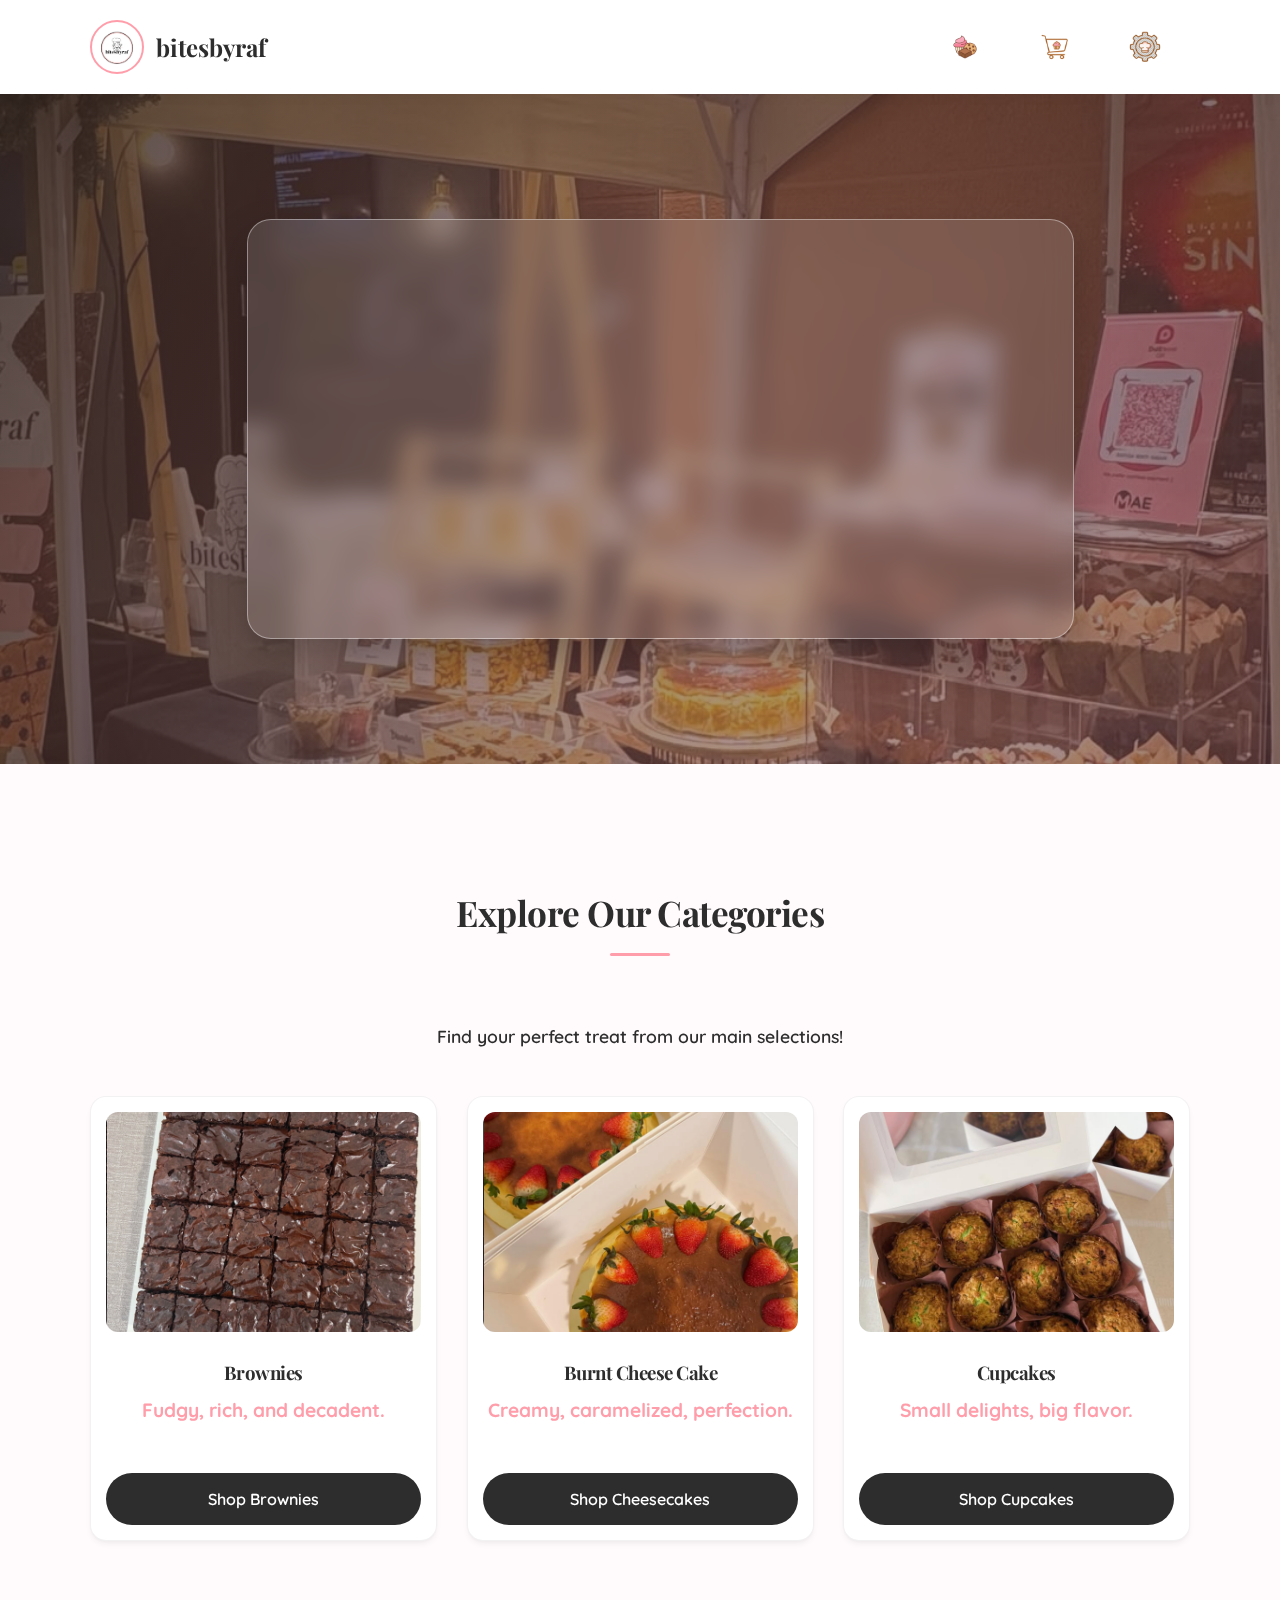
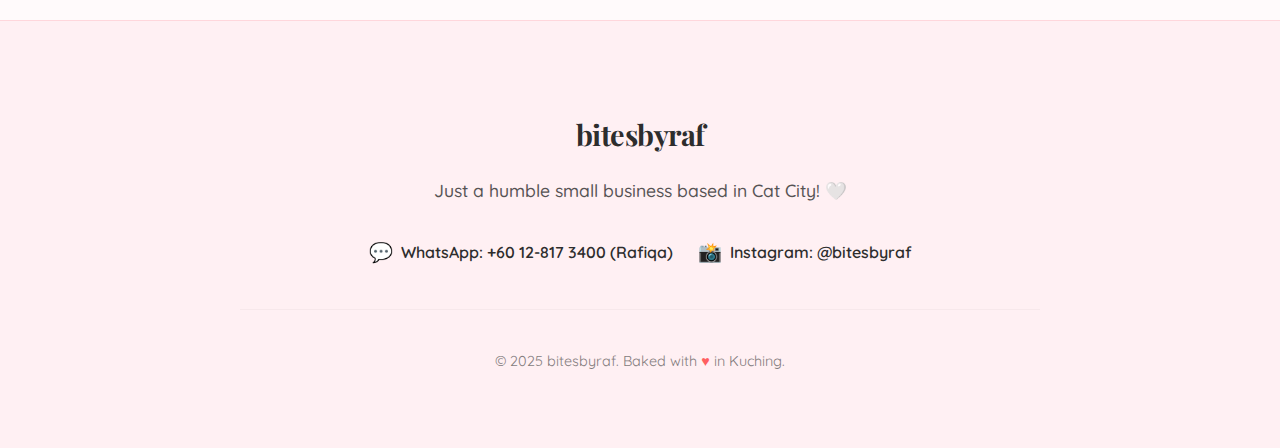
<file: index.html>
<!DOCTYPE html>
<html lang="en">
<head>
  <meta charset="UTF-8">
  <meta name="viewport" content="width=device-width, initial-scale=1.0">
  <title>Home - bitesbyraf</title>
  
  <link rel="stylesheet" href="styles.css?v=6">
  
  </head>
<body>


<header>
  <nav>
    <a href="index.html" class="logo-container">
      <img src="images/logo.png" alt="bitesbyraf Logo" class="logo-img">
      <span class="logo-text">bitesbyraf</span>
    </a>

    <div class="nav-links">
      <a href="product_list.html">
        <img src="images/icon-products.png" alt="Products" class="nav-icon">
      </a>

      <a href="cart.html" style="position: relative;">
        <img src="images/icon-cart.png" alt="Cart" class="nav-icon">
        <span id="cart-count" class="cart-badge" style="display:none;">0</span>
      </a>

      <a href="admin.html">
        <img src="images/icon-admin.png" alt="Admin" class="nav-icon">
      </a>
    </div>
  </nav>
</header>

<div class="hero-full-width">
  <div class="hero-content-wrapper">
      <h1>Welcome to bitesbyraf!</h1>
      <p>Just a humble small business based in Cat City! 🤍</p>
      <br>
      <a href="#explore-categories" class="btn" style="background: white; color: var(--primary-text);">View Categories</a>
  </div>
</div>

<div class="container" style="margin-top: 60px;"> 

  <div id="explore-categories" class="reveal-on-scroll" style="text-align: center;">
    <h2 class="section-title">Explore Our Categories</h2>
    <p style="font-weight: 600; font-size: 1.1rem; color: var(--primary-text);">Find your perfect treat from our main selections!</p>
    <br>
  </div>

  <div class="grid">
    <div class="card reveal-on-scroll" style="text-align: center;">
      <div style="flex: 1; display: flex; flex-direction: column;">
        <img src="images/products/brownie1.png" alt="Brownies">
        <h3>Brownies</h3>
        <span class="price">Fudgy, rich, and decadent.</span>
        <a href="product_list.html#section-brownies" class="btn btn-block">Shop Brownies</a>
      </div>
    </div>

    <div class="card reveal-on-scroll" style="text-align: center;">
      <div style="flex: 1; display: flex; flex-direction: column;">
        <img src="images/products/cheesecake1.png" alt="Burnt Cheese Cake">
        <h3>Burnt Cheese Cake</h3>
        <span class="price">Creamy, caramelized, perfection.</span>
        <a href="product_list.html#section-cheesecake" class="btn btn-block">Shop Cheesecakes</a>
      </div>
    </div>
    
    <div class="card reveal-on-scroll" style="text-align: center;">
      <div style="flex: 1; display: flex; flex-direction: column;">
        <img src="images/products/cupcake1.png" alt="Cupcakes">
        <h3>Cupcakes</h3>
        <span class="price">Small delights, big flavor.</span>
        <a href="product_list.html#section-cupcakes" class="btn btn-block">Shop Cupcakes</a>
      </div>
    </div>
  </div>
</div>

<footer>
  <div class="footer-container">
    <div class="footer-top">
      <h3 class="footer-brand-name">bitesbyraf</h3>
      <p class="footer-tagline">Just a humble small business based in Cat City! 🤍</p>
    </div>

    <div class="footer-contact-area">
      <a href="https://wa.me/60128173400" target="_blank" class="contact-link">
        <span class="contact-icon">💬</span> WhatsApp: +60 12-817 3400 (Rafiqa)
      </a>
      <a href="https://instagram.com/bitesbyraf" target="_blank" class="contact-link">
        <span class="contact-icon">📸</span> Instagram: @bitesbyraf
      </a>
    </div>

    <div class="footer-copyright-row">
      <p>&copy; 2025 bitesbyraf. Baked with <span style="color:red">♥</span> in Kuching.</p>
    </div>
  </div>
</footer>

<script src="app.js" defer></script>
</body>
</html>
</file>
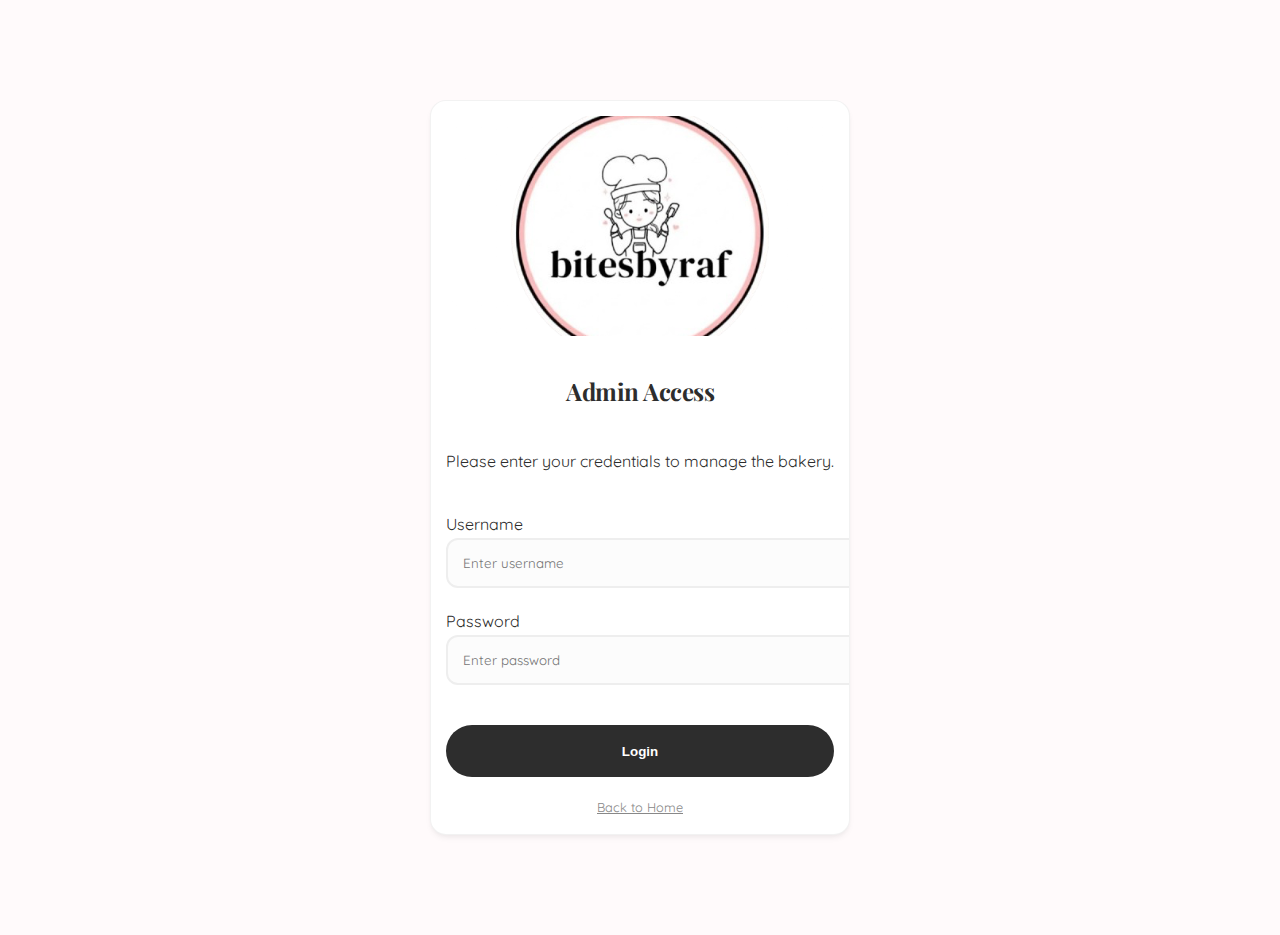
<file: login.html>
<!DOCTYPE html>
<html lang="en">
<head>
  <meta charset="UTF-8">
  <meta name="viewport" content="width=device-width, initial-scale=1.0">
  <title>Admin Login - bitesbyraf</title>
  <link rel="stylesheet" href="styles.css">
</head>
<body>

<div class="container login-container">
    <div class="card" style="text-align: center;">
        <img src="images/logo.png" alt="Logo" class="login-logo">
        <h2 style="font-family: 'Playfair Display', serif;">Admin Access</h2>
        <p>Please enter your credentials to manage the bakery.</p>
        
        <form id="login-form" style="text-align: left; margin-top: 20px;">
            <label for="username">Username</label>
            <input type="text" id="username" placeholder="Enter username" required>

            <label for="password">Password</label>
            <input type="password" id="password" placeholder="Enter password" required>

            <button type="submit" class="btn btn-block" style="margin-top: 20px;">Login</button>
        </form>
        <p id="login-error" style="color: var(--danger-red); display: none; margin-top: 15px; font-size: 0.9rem;">
            Invalid username or password.
        </p>
        <a href="index.html" style="display: block; margin-top: 20px; font-size: 0.8rem; color: #888;">Back to Home</a>
    </div>
</div>

<script src="app.js"></script>
<script>
    // Specific logic for the login page
    document.getElementById('login-form').addEventListener('submit', function(e) {
        e.preventDefault();
        const user = document.getElementById('username').value;
        const pass = document.getElementById('password').value;

        // Using your chosen credentials
        if (user === "bitesbyraf" && pass === "admin123") {
            sessionStorage.setItem('isAdminLoggedIn', 'true');
            window.location.href = 'admin.html';
        } else {
            const errorMsg = document.getElementById('login-error');
            errorMsg.style.display = 'block';
            // Shake effect for feedback
            errorMsg.parentElement.style.animation = "shake 0.3s";
            setTimeout(() => errorMsg.parentElement.style.animation = "", 3000);
        }
    });
</script>
</body>
</html>
</file>
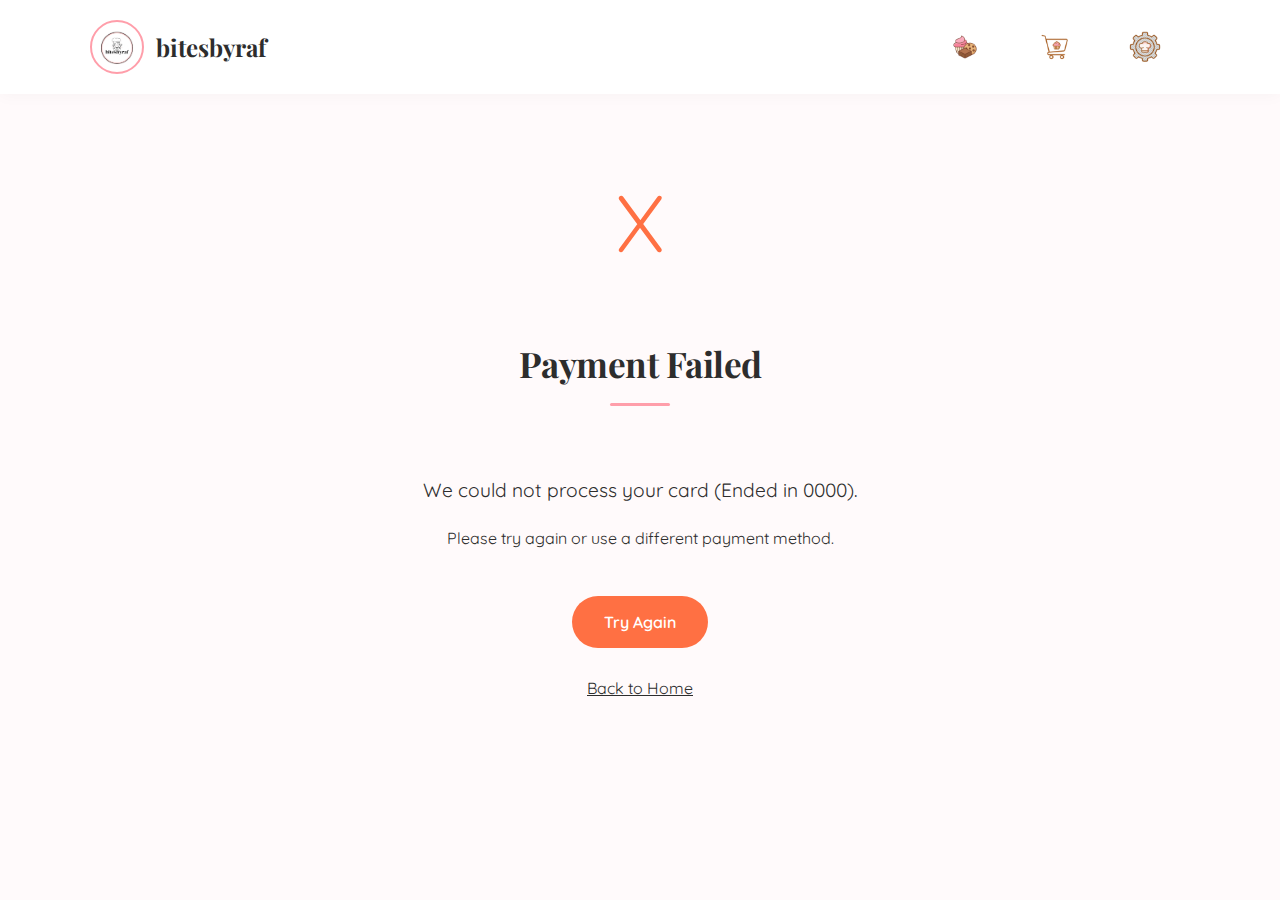
<file: payment_failure.html>
<!DOCTYPE html>
<html lang="en">
<head>
  <meta charset="UTF-8">
  <meta name="viewport" content="width=device-width, initial-scale=1.0">
  <title>Payment Failed - bitesbyraf</title>
  <link rel="stylesheet" href="styles.css">
</head>
<body>

<header>
    <nav>
        <a href="index.html" class="logo-container">
             <img src="images/logo.png" alt="bitesbyraf Logo" class="logo-img">
            <span class="logo-text">bitesbyraf</span>
        </a>
        <div class="nav-links">
          <a href="product_list.html">
            <img src="images/icon-products.png" alt="Products" class="nav-icon">
          </a>
    
          <a href="cart.html" style="position: relative;">
            <img src="images/icon-cart.png" alt="Cart" class="nav-icon">
            <span id="cart-count" class="cart-badge" style="display:none;">0</span>
          </a>
    
          <a href="admin.html">
            <img src="images/icon-admin.png" alt="Admin" class="nav-icon">
          </a>
        </div>
    </nav>
</header>

<div class="container" style="text-align: center; padding: 60px 20px;">
  <div style="font-size: 80px; color: var(--danger-red); margin-bottom: 20px;">X</div>
  
  <h1 class="section-title">Payment Failed</h1>
  <p style="font-size: 1.2rem;">We could not process your card (Ended in 0000).</p>
  <p>Please try again or use a different payment method.</p>
  
  <br>
  
  <a href="checkout.html" class="btn" style="background-color: var(--danger-red);">Try Again</a>
  <br><br>
  <a href="index.html" style="color: var(--primary-text);">Back to Home</a>
</div>

</body>
</html>
</file>
<file: styles.css>
/* =========================================
   BITESBYRAF - FINAL POLISHED STYLESHEET
   Phase 1: Typography & Animations
   Phase 2: Navigation & Forms
   Phase 3: Boutique Details (Scrollbar, Texture, Receipt)
   Phase 4: Alignment Fixes & Soft UI
   ========================================= */

/* ----- 1. FONTS, VARIABLES & RESET ----- */
@import url('https://fonts.googleapis.com/css2?family=Playfair+Display:wght@400;700&family=Quicksand:wght@400;600&display=swap');

/* Page Fade-in Animation */
@keyframes fadeIn {
  from { opacity: 0; transform: translateY(10px); }
  to { opacity: 1; transform: translateY(0); }
}

/* NEW: Subtle Page Load (Opacity Only - No movement) */
@keyframes pageLoad {
  from { opacity: 0; }
  to { opacity: 1; }
}

:root {
  /* PALETTE */
  --bg-color: #FFFAFB;          
  --card-bg: #FFFFFF;           
  --primary-pink: #FF9EAA;      
  --primary-text: #2D2D2D;      
  --accent-gold: #FFD54F;       
  --danger-red: #FF7043;        
  --shadow-soft: 0 10px 30px rgba(0,0,0,0.05);
  --shadow-hover: 0 20px 40px rgba(255, 158, 170, 0.2);
  --radius: 16px;               
}

/* Custom Scrollbar */
::-webkit-scrollbar {
  width: 12px;
}

::-webkit-scrollbar-track {
  background: var(--bg-color); 
}

::-webkit-scrollbar-thumb {
  background-color: var(--primary-pink); 
  border-radius: 20px; 
  border: 3px solid var(--bg-color); 
}

/* Custom Text Selection Color */
::selection {
  background: var(--primary-pink);
  color: white;
}

body {
  font-family: 'Quicksand', sans-serif;
  margin: 0;
  background-color: var(--bg-color);
  color: var(--primary-text);
  line-height: 1.7;
  display: flex;
  flex-direction: column;
  min-height: 100vh;
  
  /* UPDATED: Use the new gentle animation */
  animation: pageLoad 0.8s ease-out; 
}

/* ----- 2. LAYOUT UTILITIES ----- */
.container {
  max-width: 1100px;
  margin: auto;
  padding: 30px 20px;
  flex: 1;
  width: 100%;
}

.two-col {
  display: grid;
  grid-template-columns: 1fr 1fr;
  gap: 40px;
  align-items: start;
}

.grid {
  display: grid;
  grid-template-columns: repeat(auto-fit, minmax(240px, 1fr));
  gap: 30px;
}

/* ----- 3. HEADER & NAVIGATION ----- */
header {
  background: var(--card-bg);
  padding: 10px 20px; 
  box-shadow: 0 2px 15px rgba(0,0,0,0.03);
  position: sticky;
  top: 0;
  z-index: 1000;
  height: 74px; 
}

nav {
  display: flex;
  justify-content: space-between;
  align-items: center;
  max-width: 1100px;
  margin: auto;
  height: 100%; 
}

.logo-container {
  display: flex;
  align-items: center;
  text-decoration: none;
  gap: 12px;
  transition: transform 0.3s ease;
}

.logo-container:hover {
  transform: scale(1.02);
}

.logo-img {
  height: 50px;
  width: 50px;
  border-radius: 50%;
  object-fit: cover;
  border: 2px solid var(--primary-pink); 
}

.logo-text {
  font-family: 'Playfair Display', serif;
  font-size: 1.5rem;
  font-weight: 700;
  color: var(--primary-text);
}

.nav-links {
  display: flex; 
  align-items: center;
}

.nav-links a {
  display: inline-flex;
  align-items: center;
  justify-content: center;
  height: 54px; 
  padding: 0 15px;
  text-decoration: none;
  color: var(--primary-text);
  font-weight: 600;
  font-size: 1rem; 
  position: relative;
  transition: color 0.3s;
}

.nav-links a::after {
  content: '';
  position: absolute;
  width: 0;
  height: 3px;
  bottom: 10px;
  left: 50%;
  background-color: var(--primary-pink);
  transition: all 0.3s ease;
  border-radius: 2px;
}

.nav-links a:hover::after, .nav-links a.active::after {
  width: 60%;
  left: 20%;
}

.nav-links a:hover, .nav-links a.active {
  color: var(--primary-pink);
}

.nav-icon {
    width: 60px;
    height: auto;
    transition: transform 0.3s cubic-bezier(0.175, 0.885, 0.32, 1.275);
}

.nav-links a:hover .nav-icon {
    transform: translateY(-3px) scale(1.1);
}

.cart-badge {
    background-color: var(--danger-red);
    color: white;
    font-size: 0.75rem;
    font-weight: bold;
    border-radius: 50%;
    padding: 3px 6px;
    position: absolute;
    top: 5px;
    right: 0px;
    min-width: 20px;
    text-align: center;
    box-shadow: 0 2px 5px rgba(0,0,0,0.2);
}

/* ----- 4. GLOBAL COMPONENTS ----- */
.section-title {
  font-family: 'Playfair Display', serif;
  color: var(--primary-text);
  font-size: 2.2rem;
  font-weight: 700;
  letter-spacing: -0.5px;
  margin-bottom: 3rem; 
  position: relative;
  display: inline-block;
}

.section-title::after {
  content: '';
  display: block;
  width: 60px;
  height: 3px;
  background-color: var(--primary-pink);
  margin: 10px auto 0;
  border-radius: 10px;
}

h1, h2, h3 {
  font-family: 'Playfair Display', serif;
  color: var(--primary-text);
  font-weight: 700;
  letter-spacing: -0.5px;
}

/* --- UPDATED CARD DESIGN (Soft & Airy + Alignment Fix) --- */
.card {
  background: var(--card-bg);
  padding: 15px;
  border-radius: var(--radius);
  
  /* Soft Shadow Update */
  border: 1px solid rgba(0,0,0,0.05);
  box-shadow: 0 4px 6px -1px rgba(0, 0, 0, 0.05), 
              0 2px 4px -1px rgba(0, 0, 0, 0.03);
              
  transition: all 0.4s ease;
  position: relative;
  overflow: hidden;

  /* Button Alignment Fix */
  display: flex;
  flex-direction: column;
  height: 100%; 
}

/* Wrapper for text content to push button down */
.card > div {
  flex: 1;              
  display: flex;        
  flex-direction: column;
}

.card .btn {
  margin-top: auto;     
}

.card:hover {
  transform: translateY(-5px);
  border-color: var(--primary-pink);
  /* Stronger lift on hover */
  box-shadow: 0 10px 15px -3px rgba(255, 158, 170, 0.15), 
              0 4px 6px -2px rgba(255, 158, 170, 0.1);
}

/* Receipt Card (Paper Effect) */
#receipt-card {
  border-top: 5px solid var(--primary-pink);
  background-image: linear-gradient(var(--card-bg) 0%, var(--card-bg) 100%);
  position: relative;
  border: none;
  box-shadow: var(--shadow-soft);
}

#receipt-card::after {
  content: " ";
  display: block;
  position: absolute;
  bottom: -10px;
  left: 0;
  width: 100%;
  height: 10px;
  background: linear-gradient(45deg, transparent 33.333%, var(--card-bg) 33.333%, var(--card-bg) 66.667%, transparent 66.667%), 
              linear-gradient(-45deg, transparent 33.333%, var(--card-bg) 33.333%, var(--card-bg) 66.667%, transparent 66.667%);
  background-size: 20px 40px;
  background-position: 0 -20px; 
}


.card a {
    display: block;
    overflow: hidden; 
    border-radius: 12px 12px 0 0;
}

.card img {
  width: 100%;
  height: 220px; 
  object-fit: cover;
  border-radius: 12px;
  margin-bottom: 15px;
  transition: transform 0.6s ease;
}

.card:hover img {
  transform: scale(1.05); 
}

.card h3 {
  margin: 10px 0 5px;
}

.price {
  color: var(--primary-pink);
  font-weight: bold;
  font-size: 1.2rem;
  margin-bottom: 15px;
  display: block;
}

/* GLOBAL PILL BUTTON ENFORCEMENT */
.btn {
  display: inline-flex !important;
  align-items: center;
  justify-content: center;
  
  /* Shape & Geometry */
  height: 52px !important;         /* Controlled height for perfect pill ends */
  border-radius: 9999px !important; /* Infinite radius for oval ends */
  padding: 0 32px !important;       /* Horizontal breathing room only */
  
  /* Text & Centering */
  line-height: 1 !important;
  text-align: center;
  white-space: nowrap;
  box-sizing: border-box;
  
  /* Standard Styles */
  background-color: var(--primary-text);
  color: white;
  font-weight: 600;
  text-decoration: none;
  border: none;
  cursor: pointer;
  transition: all 0.3s cubic-bezier(0.25, 0.8, 0.25, 1);
}

.btn-block {
  display: flex !important; /* Overrides inline-flex for full width */
  width: 100% !important;
}

.btn:hover {
  background-color: var(--primary-pink);
  color: white;
  transform: translateY(-3px);
  box-shadow: 0 10px 20px rgba(255, 158, 170, 0.4);
}

.btn:active {
  transform: translateY(-1px);
  box-shadow: 0 5px 10px rgba(255, 158, 170, 0.3);
}


input, textarea, select {
  width: 100%;
  padding: 15px;
  margin-bottom: 20px;
  border: 2px solid #eee;
  border-radius: 12px;
  font-family: 'Quicksand', sans-serif;
  transition: all 0.3s ease;
  background-color: #fcfcfc;
}

input:focus, textarea:focus, select:focus {
  outline: none;
  border-color: var(--primary-pink);
  background-color: #fff;
  box-shadow: 0 0 0 4px rgba(255, 158, 170, 0.1); 
  transform: translateY(-2px); 
}

table {
  width: 100%;
  border-collapse: separate;
  border-spacing: 0 12px;
}

th {
  text-align: left;
  padding: 15px;
  color: var(--primary-text);
  font-family: 'Playfair Display', serif;
  font-weight: 700;
  opacity: 0.7;
}

td {
  background: white;
  padding: 20px;
  box-shadow: var(--shadow-soft);
  transition: transform 0.2s ease, box-shadow 0.2s ease;
}

tr td:first-child { border-radius: 12px 0 0 12px; }
tr td:last-child { border-radius: 0 12px 12px 0; }

tr:hover td {
  transform: scale(1.01);
  box-shadow: 0 5px 15px rgba(0,0,0,0.08);
  position: relative;
  z-index: 10;
}

#toast-box {
  visibility: hidden;
  min-width: 250px;
  background-color: var(--primary-text);
  color: #fff;
  text-align: center;
  border-radius: 50px;
  padding: 16px 30px;
  position: fixed;
  z-index: 1000;
  left: 50%;
  bottom: 30px;
  transform: translateX(-50%) translateY(20px);
  font-size: 1rem;
  box-shadow: 0 10px 30px rgba(0,0,0,0.3);
  opacity: 0;
  transition: all 0.5s cubic-bezier(0.175, 0.885, 0.32, 1.275);
}

#toast-box.show {
  visibility: visible;
  opacity: 1;
  bottom: 50px;
  transform: translateX(-50%) translateY(0);
}


/* ----- 5. HOME & HERO SECTION (WARM BAKERY UPDATE) ----- */

/* 1. ANIMATION KEYFRAMES */
/* A smooth upward float for text entrance */
@keyframes heroSlideUp {
    from { opacity: 0; transform: translateY(20px); }
    to { opacity: 1; transform: translateY(0); }
}

/* The main full-width container */
/* ----- HERO PARALLAX UPDATE ----- */
.hero-full-width {
    /* Keep your existing dimensions and layout */
    min-height: 70vh; 
    width: 100%;
    display: flex;
    justify-content: center;
    align-items: center;
    text-align: center;
    
    /* BACKGROUND CONFIGURATION */
    background: 
        radial-gradient(circle at center, rgba(0,0,0,0.1) 0%, rgba(0,0,0,0.4) 100%),
        linear-gradient(135deg, rgba(93, 64, 55, 0.75), rgba(255, 158, 170, 0.4)), 
        url('images/hero-bakery.jpg'); 
        
    background-size: cover;
    background-position: center;
    
    /* PARALLAX EFFECT (Desktop Only) */
    background-attachment: scroll; /* Default for mobile (Safe) */
    
    border-radius: 0;
    padding: 20px;
    position: relative;
    overflow: hidden;
}

/* Enable Parallax ONLY on larger screens */
@media (min-width: 1024px) {
    .hero-full-width {
        background-attachment: fixed; /* The image stays pinned while you scroll */
    }
}

/* Wrapper for the text inside the hero */
.hero-content-wrapper {
    max-width: 800px;
    padding: 50px 40px;
    border-radius: 24px; /* Softer, rounder corners */
    color: white;
    
    /* ENHANCEMENT 2: PREMIUM GLASSMORPHISM */
    /* Increased blur for a creamier frosted look */
    background: rgba(255, 255, 255, 0.12); 
    backdrop-filter: blur(12px); 
    -webkit-backdrop-filter: blur(12px); /* Safari support */
    
    /* Subtle border glow */
    border: 1px solid rgba(255, 255, 255, 0.4);
    box-shadow: 0 15px 35px rgba(0,0,0,0.25);
    
    /* Animation container setup */
    display: flex;
    flex-direction: column;
    align-items: center;
}

/* ENHANCEMENT 3: TEXT PRESENCE & ANIMATION */
.hero-content-wrapper h1 {
    font-size: 4.5rem; 
    font-family: 'Playfair Display', serif;
    margin-bottom: 15px;
    color: #fff; 
    text-shadow: 0 4px 10px rgba(0,0,0,0.2);
    line-height: 1.1;
    
    /* Entrance Animation */
    animation: heroSlideUp 1s ease-out forwards;
    opacity: 0; /* Starts invisible */
}

.hero-content-wrapper p {
    font-size: 1.4rem;
    margin-bottom: 35px;
    opacity: 0; /* Starts invisible */
    font-weight: 500;
    letter-spacing: 0.5px;
    text-shadow: 0 2px 4px rgba(0,0,0,0.2);
    
    /* Entrance Animation (Delayed) */
    animation: heroSlideUp 1s ease-out 0.3s forwards;
}

/* ENHANCEMENT 4: CTA BUTTON INTEREST */
.hero-content-wrapper .btn {
    opacity: 0; /* Starts invisible */
    animation: heroSlideUp 1s ease-out 0.6s forwards; /* Delayed entrance */
    
    background: white; 
    color: var(--primary-text);
    padding: 16px 40px;
    font-size: 1.1rem;
    box-shadow: 0 4px 15px rgba(0,0,0,0.2);
    transition: all 0.3s cubic-bezier(0.175, 0.885, 0.32, 1.275); /* Bouncy hover */
}

.hero-content-wrapper .btn:hover {
    background: #fff;
    transform: translateY(-4px) scale(1.05); /* Slight lift and grow */
    box-shadow: 0 10px 25px rgba(255, 255, 255, 0.4); /* White glow */
    color: var(--primary-pink); /* Text turns pink on hover */
}

/* Mobile Adjustments for the new size */
@media (max-width: 768px) {
    .hero-content-wrapper h1 { font-size: 2.8rem; }
    .hero-content-wrapper p { font-size: 1.1rem; }
    .hero-content-wrapper { padding: 30px 20px; }
}

/* ----- 6. LOGIN PAGE ----- */
.login-container {
    max-width: 420px;
    margin: 80px auto;
    padding: 20px;
}

.login-logo {
    display: block;
    width: 90px;
    margin: 0 auto 25px;
}

/* ----- 7. CART PAGE ----- */
.qty-controls {
    display: flex;
    align-items: center;
    gap: 15px;
}

.qty-btn {
    background: #f0f0f0;
    border: none;
    width: 35px;
    height: 35px;
    border-radius: 50%;
    cursor: pointer;
    font-weight: bold;
    font-size: 1.2rem;
    transition: 0.2s;
    display: flex;
    align-items: center;
    justify-content: center;
}

.qty-btn:hover {
    background: var(--primary-pink);
    color: white;
}

/* ----- 8. ADMIN PANEL ----- */
.tab-container {
    display: flex;
    gap: 20px;
    margin-bottom: 30px;
    border-bottom: 2px solid #eee;
    padding-bottom: 0;
}

.tab-btn {
    padding: 15px 10px;
    cursor: pointer;
    border: none;
    background: none;
    font-weight: 600;
    font-size: 1.1rem;
    color: #999;
    transition: 0.3s;
    border-bottom: 3px solid transparent;
    margin-bottom: -2px; 
}

.tab-btn:hover {
    color: var(--primary-pink);
}

.tab-btn.active {
    color: var(--primary-text);
    border-bottom: 3px solid var(--primary-pink);
}

.tab-content {
    display: none;
}

.tab-content.active {
    display: block;
    animation: fadeIn 0.5s ease-out;
}

.order-item-list {
    font-size: 0.9rem;
    margin: 0;
    padding-left: 20px;
    color: #555;
}

/* ----- 9. PRINT / RECEIPT ----- */
@media print {
    header, footer, .no-print { display: none; }
    .container { margin: 0; padding: 0; }
    body { background: white; }
    .card { box-shadow: none; border: 1px solid #ddd; }
}

/* ----- 10. FOOTER & MEDIA QUERIES ----- */
footer {
  background-color: #FFF0F3;
  color: var(--primary-text);
  text-align: center;
  padding: 60px 20px;
  margin-top: 80px;
  border-top: 1px solid rgba(255, 158, 170, 0.3);
}

/* Mobile Responsiveness */
@media (max-width: 768px) {
  .two-col { grid-template-columns: 1fr; }
  
  .hero h1 { font-size: 2.5rem; }
  
  header {
    height: auto;
    padding: 15px 10px; 
  }
  
  nav { 
    flex-direction: column; 
    gap: 15px; 
  }

  .nav-links {
    flex-wrap: wrap; 
    justify-content: center;
    gap: 5px;
  }
  
  .nav-links a {
    font-size: 0.9rem;
    height: 40px; 
    padding: 0 10px;
  }
}

/* ----- SCROLL REVEAL ANIMATIONS ----- */

/* The starting state (Invisible & pushed down) */
/* ----- SCROLL REVEAL ANIMATIONS (SAFE MODE) ----- */

/* Default state: VISIBLE (Prevents blank page if JS fails) */
/* ----- SCROLL REVEAL ANIMATIONS (SAFE MODE) ----- */

/* Default state: VISIBLE (Safety fallback) */
.reveal-on-scroll {
  opacity: 1;
  transform: translateY(0);
  transition: opacity 0.8s ease-out, transform 0.8s cubic-bezier(0.25, 0.46, 0.45, 0.94);
  will-change: opacity, transform;
}

/* Initial State: Only hidden when JS explicitly applies this class */
.reveal-on-scroll.reveal-waiting {
  opacity: 0;
  transform: translateY(40px);
}

/* Active State: Triggered by scroll */
.reveal-on-scroll.is-visible {
  opacity: 1;
  transform: translateY(0);
}

/* Add a slight delay for grid items to create a "staggered" effect */
.card:nth-child(2) { transition-delay: 0.1s; }
.card:nth-child(3) { transition-delay: 0.2s; }
.card:nth-child(4) { transition-delay: 0.3s; }


/* ----- BOUTIQUE FOOTER STYLES ----- */
.footer-container {
  max-width: 800px;
  margin: 0 auto;
}

.footer-brand-name {
  font-family: 'Playfair Display', serif;
  font-size: 1.8rem;
  margin-bottom: 5px;
  color: var(--primary-text);
}

.footer-tagline {
  font-size: 1.1rem;
  font-weight: 500;
  margin-bottom: 30px;
  opacity: 0.8;
}

.footer-contact-area {
  display: flex;
  justify-content: center;
  gap: 25px;
  margin-bottom: 40px;
  flex-wrap: wrap;
}

.contact-link {
  text-decoration: none;
  color: var(--primary-text);
  font-weight: 600;
  font-size: 1rem;
  transition: color 0.3s ease;
  display: flex;
  align-items: center;
}

.contact-link:hover {
  color: var(--primary-pink);
}

.contact-icon {
  margin-right: 8px;
  font-size: 1.2rem;
}

.footer-copyright-row {
  border-top: 1px solid rgba(0, 0, 0, 0.05);
  padding-top: 25px;
  font-size: 0.9rem;
  opacity: 0.6;
}

@media (max-width: 600px) {
  .footer-contact-area {
    flex-direction: column;
    gap: 15px;
  }
}
</file>
